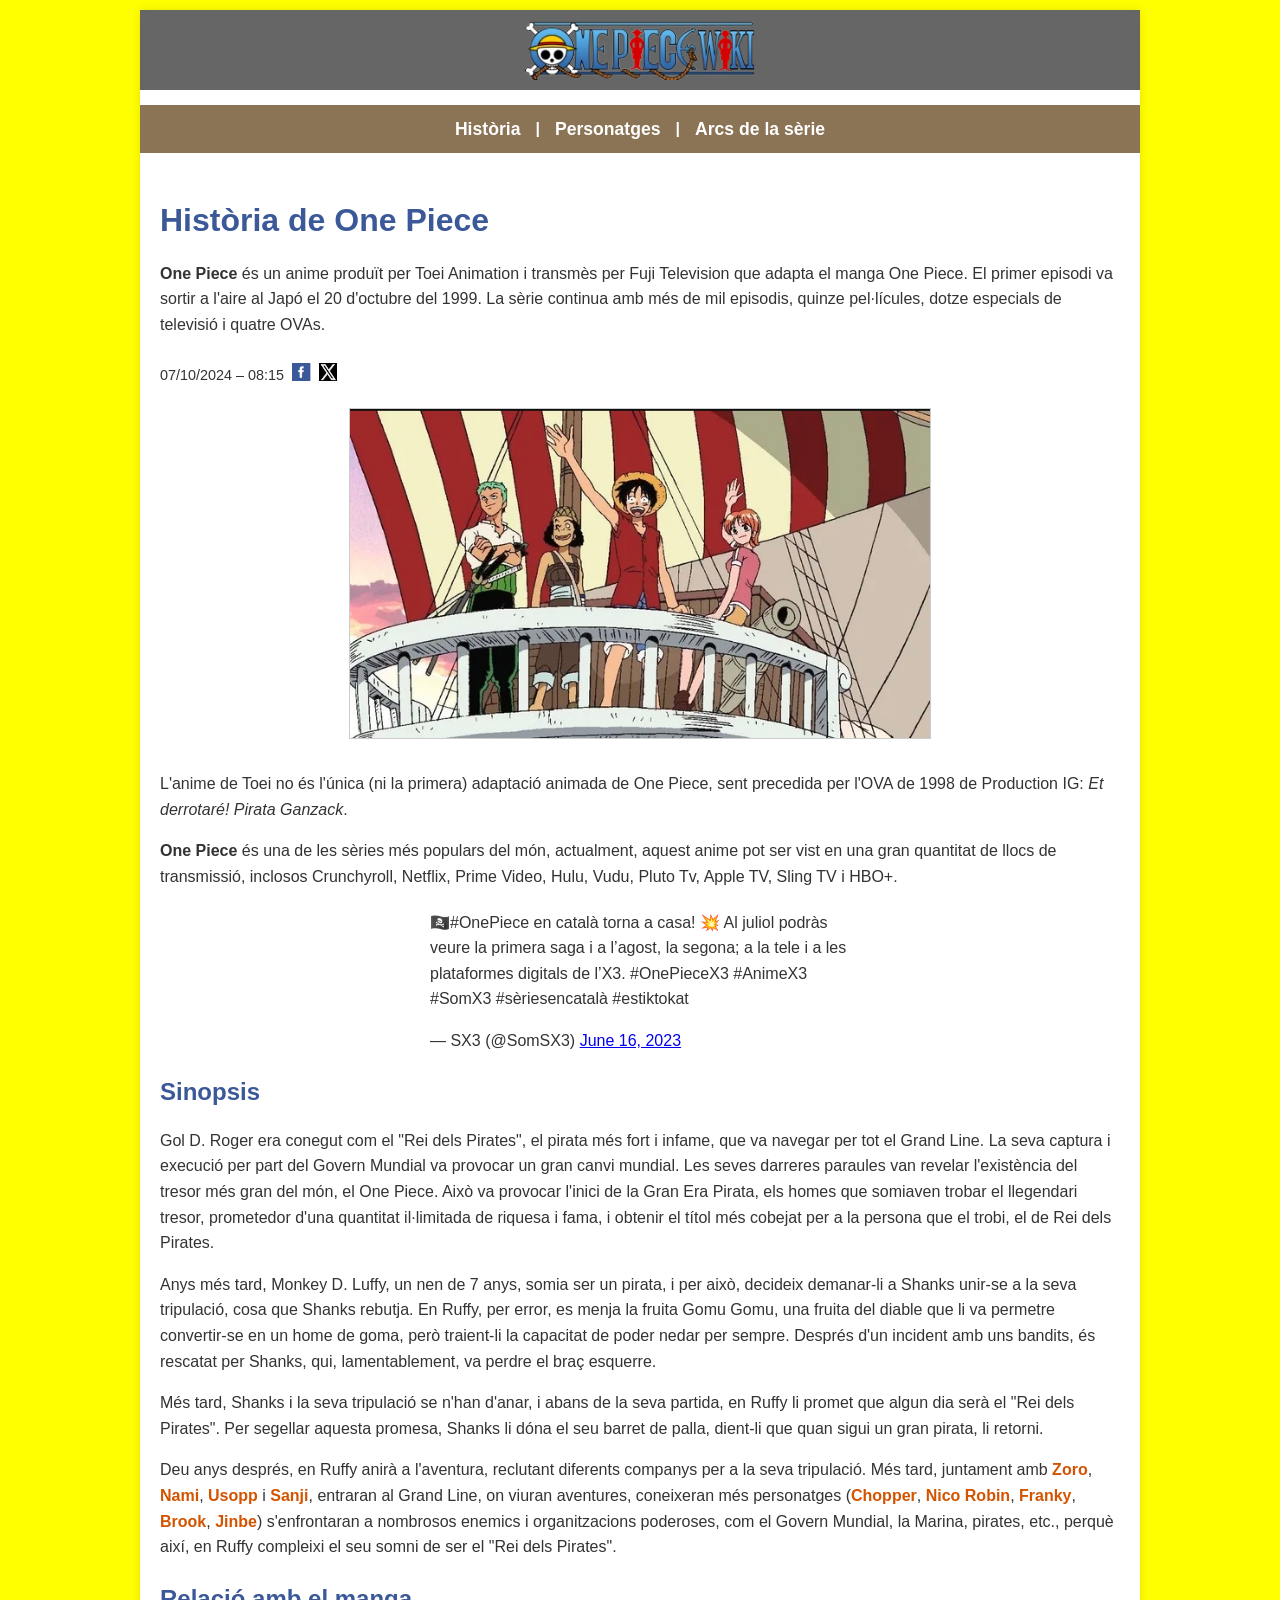
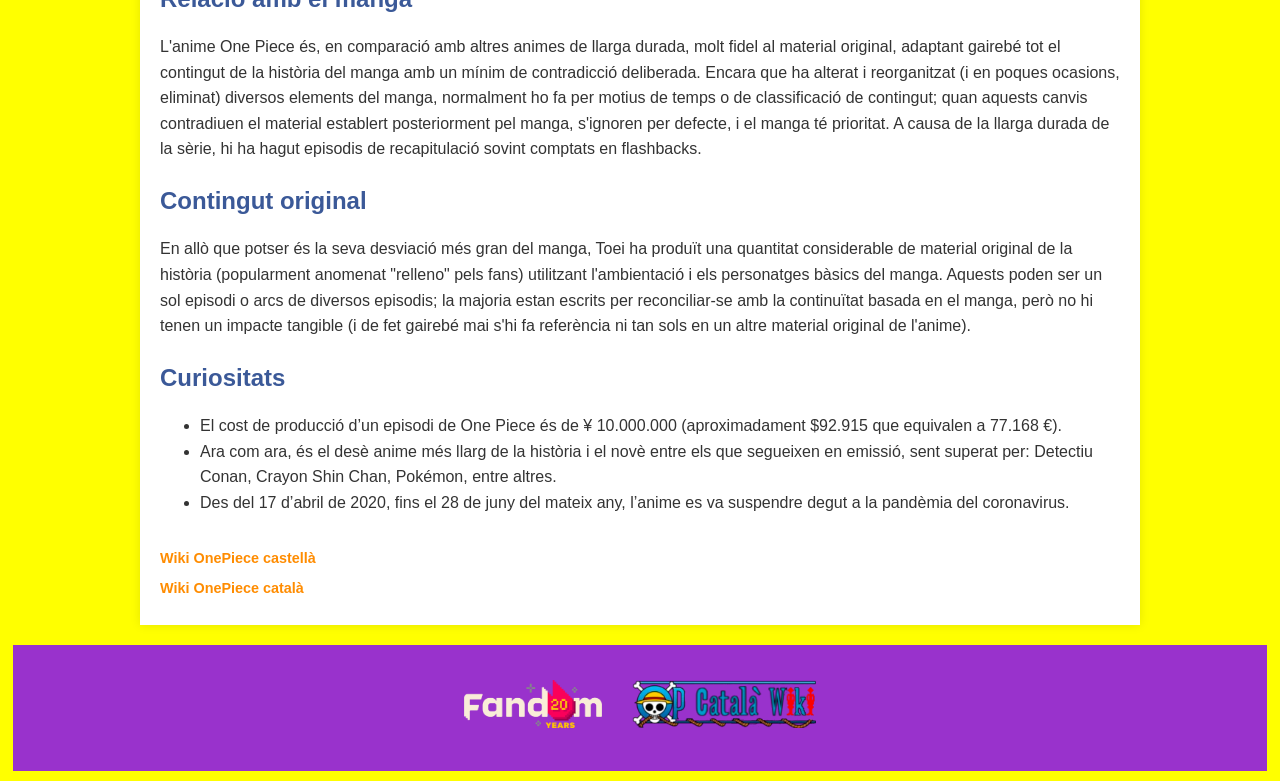
<file: index.html>
<!DOCTYPE html>
<html lang="ca">

<head>
    <meta charset="UTF-8">
    <meta name="viewport" content="width=device-width, initial-scale=1.0">
    <title>Història de One Piece</title>
    <link rel="stylesheet" href="css/estils.css">
</head>

<body>

    <div class="pagina">

        <!-- Capçalera amb el logo -->
        <header class="capcalera">
            <div class="logo">
                <img src="img/Site-OnePiece_logo.webp" alt="One Piece Logo">
            </div>
        </header>

        <!-- Menú de navegació actualitzat -->
        <nav class="menu">
            <ul>
                <li><a href="index.html">Història</a></li>
                <li class="separador"><span>|</span></li>
                <li><a href="serie-personatges.html">Personatges</a></li>
                <li class="separador"><span>|</span></li>
                <li><a href="serie-llistat-arcs.html">Arcs de la sèrie</a></li>
            </ul>
        </nav>

        <!-- Contingut de l'article -->
        <main class="article">

            <header class="article-header">
                <h1>Història de One Piece</h1>
            </header>

            <!-- Text d'introducció -->
            <div class="article-intro">
                <p>
                    <strong>One Piece</strong> és un anime produït per Toei Animation
                    i transmès per Fuji Television que adapta el manga One Piece.
                    El primer episodi va sortir a l'aire al Japó el 20 d'octubre
                    del 1999. La sèrie continua amb més de mil episodis, quinze
                    pel·lícules, dotze especials de televisió i quatre OVAs.
                </p>
            </div>

            <!-- Data i xarxes socials -->
            <div class="article-meta">
                <span>07/10/2024 – 08:15</span>

                <a href="#" aria-label="Facebook">
                    <img src="img/ico_facebook.png" alt="Facebook">
                </a>

                <a href="#" aria-label="X">
                    <img src="img/ico_x.png" alt="X">
                </a>
            </div>

            <!-- Imatge principal -->
            <div class="imatge-principal">
                <img src="img/one_piece.png" alt="Tripulació One Piece">
            </div>

            <p>
                L'anime de Toei no és l'única (ni la primera) adaptació animada
                de One Piece, sent precedida per l'OVA de 1998 de Production IG:
                <em>Et derrotaré! Pirata Ganzack</em>.
            </p>

            <p>
                <strong>One Piece</strong> és una de les sèries més populars del món,
                actualment, aquest anime pot ser vist en una gran quantitat de llocs
                de transmissió, inclosos Crunchyroll, Netflix, Prime Video, Hulu,
                Vudu, Pluto Tv, Apple TV, Sling TV i HBO+.
            </p>

            <!-- Quadre de Twitter -->
            <div class="tweet">
                <blockquote class="twitter-tweet">
                    <p lang="ca" dir="ltr">
                        🏴‍☠️#OnePiece en català torna a casa! 💥 Al juliol podràs
                        veure la primera saga i a l’agost, la segona; a la tele i
                        a les plataformes digitals de l’X3.
                        #OnePieceX3 #AnimeX3 #SomX3 #sèriesencatalà #estiktokat
                    </p>

                    &mdash; SX3 (@SomSX3)

                    <a href="https://x.com/SomSX3/status/1669702155274539009">
                        June 16, 2023
                    </a>
                </blockquote>
                <script async src="https://platform.x.com/widgets.js" charset="utf-8"></script>
            </div>

            <!-- Secció de la sinopsi -->
            <section>
                <h2>Sinopsis</h2>

                <p>
                    Gol D. Roger era conegut com el "Rei dels Pirates", el pirata
                    més fort i infame, que va navegar per tot el Grand Line.
                    La seva captura i execució per part del Govern Mundial va
                    provocar un gran canvi mundial. Les seves darreres paraules
                    van revelar l'existència del tresor més gran del món, el One
                    Piece. Això va provocar l'inici de la Gran Era Pirata, els homes
                    que somiaven trobar el llegendari tresor, prometedor d'una
                    quantitat il·limitada de riquesa i fama, i obtenir el títol
                    més cobejat per a la persona que el trobi, el de Rei dels Pirates.
                </p>

                <p>
                    Anys més tard, Monkey D. Luffy, un nen de 7 anys, somia ser
                    un pirata, i per això, decideix demanar-li a Shanks unir-se
                    a la seva tripulació, cosa que Shanks rebutja. En Ruffy,
                    per error, es menja la fruita Gomu Gomu, una fruita del diable
                    que li va permetre convertir-se en un home de goma, però
                    traient-li la capacitat de poder nedar per sempre. Després
                    d'un incident amb uns bandits, és rescatat per Shanks, qui,
                    lamentablement, va perdre el braç esquerre.
                </p>

                <p>
                    Més tard, Shanks i la seva tripulació se n'han d'anar, i abans
                    de la seva partida, en Ruffy li promet que algun dia serà el
                    "Rei dels Pirates". Per segellar aquesta promesa, Shanks li
                    dóna el seu barret de palla, dient-li que quan sigui un gran
                    pirata, li retorni.
                </p>

                <p>
                    Deu anys després, en Ruffy anirà a l'aventura, reclutant
                    diferents companys per a la seva tripulació. Més tard,
                    juntament amb <a href="serie-personatges.html#zoro">Zoro</a>, 
                    <a href="serie-personatges.html#nami">Nami</a>, 
                    <a href="serie-personatges.html#usopp">Usopp</a> i 
                    <a href="serie-personatges.html#sanji">Sanji</a>, entraran al Grand
                    Line, on viuran aventures, coneixeran més personatges 
                    (<a href="serie-personatges.html#chopper">Chopper</a>, 
                    <a href="serie-personatges.html#robin">Nico Robin</a>, 
                    <a href="serie-personatges.html#franky">Franky</a>, 
                    <a href="serie-personatges.html#brook">Brook</a>, 
                    <a href="serie-personatges.html#jinbe">Jinbe</a>)
                    s'enfrontaran a nombrosos enemics i organitzacions
                    poderoses, com el Govern Mundial, la Marina, pirates, etc.,
                    perquè així, en Ruffy compleixi el seu somni de ser el
                    "Rei dels Pirates".
                </p>
            </section>

            <!-- Secció sobre el manga -->
            <section>
                <h2>Relació amb el manga</h2>

                <p>
                    L'anime One Piece és, en comparació amb altres animes de
                    llarga durada, molt fidel al material original, adaptant
                    gairebé tot el contingut de la història del manga amb un
                    mínim de contradicció deliberada. Encara que ha alterat i
                    reorganitzat (i en poques ocasions, eliminat) diversos
                    elements del manga, normalment ho fa per motius de temps
                    o de classificació de contingut; quan aquests canvis
                    contradiuen el material establert posteriorment pel manga,
                    s'ignoren per defecte, i el manga té prioritat. A causa de
                    la llarga durada de la sèrie, hi ha hagut episodis de
                    recapitulació sovint comptats en flashbacks.
                </p>
            </section>

            <!-- Secció de contingut original -->
            <section>
                <h2>Contingut original</h2>

                <p>
                    En allò que potser és la seva desviació més gran del manga,
                    Toei ha produït una quantitat considerable de material
                    original de la història (popularment anomenat "relleno"
                    pels fans) utilitzant l'ambientació i els personatges bàsics
                    del manga. Aquests poden ser un sol episodi o arcs de diversos
                    episodis; la majoria estan escrits per reconciliar-se amb la
                    continuïtat basada en el manga, però no hi tenen un impacte
                    tangible (i de fet gairebé mai s'hi fa referència ni tan sols
                    en un altre material original de l'anime).
                </p>
            </section>

            <!-- Llista de curiositats -->
            <section>
                <h2>Curiositats</h2>

                <ul>
                    <li>
                        El cost de producció d’un episodi de One Piece és de
                        ¥ 10.000.000 (aproximadament $92.915 que equivalen
                        a 77.168 €).
                    </li>

                    <li>
                        Ara com ara, és el desè anime més llarg de la història
                        i el novè entre els que segueixen en emissió, sent
                        superat per: Detectiu Conan, Crayon Shin Chan,
                        Pokémon, entre altres.
                    </li>

                    <li>
                        Des del 17 d’abril de 2020, fins el 28 de juny del
                        mateix any, l’anime es va suspendre degut a la
                        pandèmia del coronavirus.
                    </li>
                </ul>
            </section>

            <!-- Enllaços a les wikis -->
            <footer class="article-footer">
                <a href="https://onepiece.fandom.com/es/wiki/Portada" target="_blank" rel="noopener noreferrer">Wiki OnePiece castellà</a>
                <br>
                <a href="https://onepiece.fandom.com/ca/wiki/Portada" target="_blank" rel="noopener noreferrer">Wiki OnePiece català</a>
            </footer>

        </main>

    </div>

    <!-- Peu de pàgina lila fora del contenidor -->
    <footer class="peu">
        <a href="https://www.fandom.com" target="_blank" rel="noopener noreferrer">
            <img src="img/fandom20-footer-logo.webp" alt="Fandom Logo">
        </a>

        <a href="https://www.ccma.cat/sx3/" target="_blank" rel="noopener noreferrer">
            <img src="img/Site-logo_catala.webp" alt="SX3 Logo">
        </a>
    </footer>

</body>
</html>
</file>
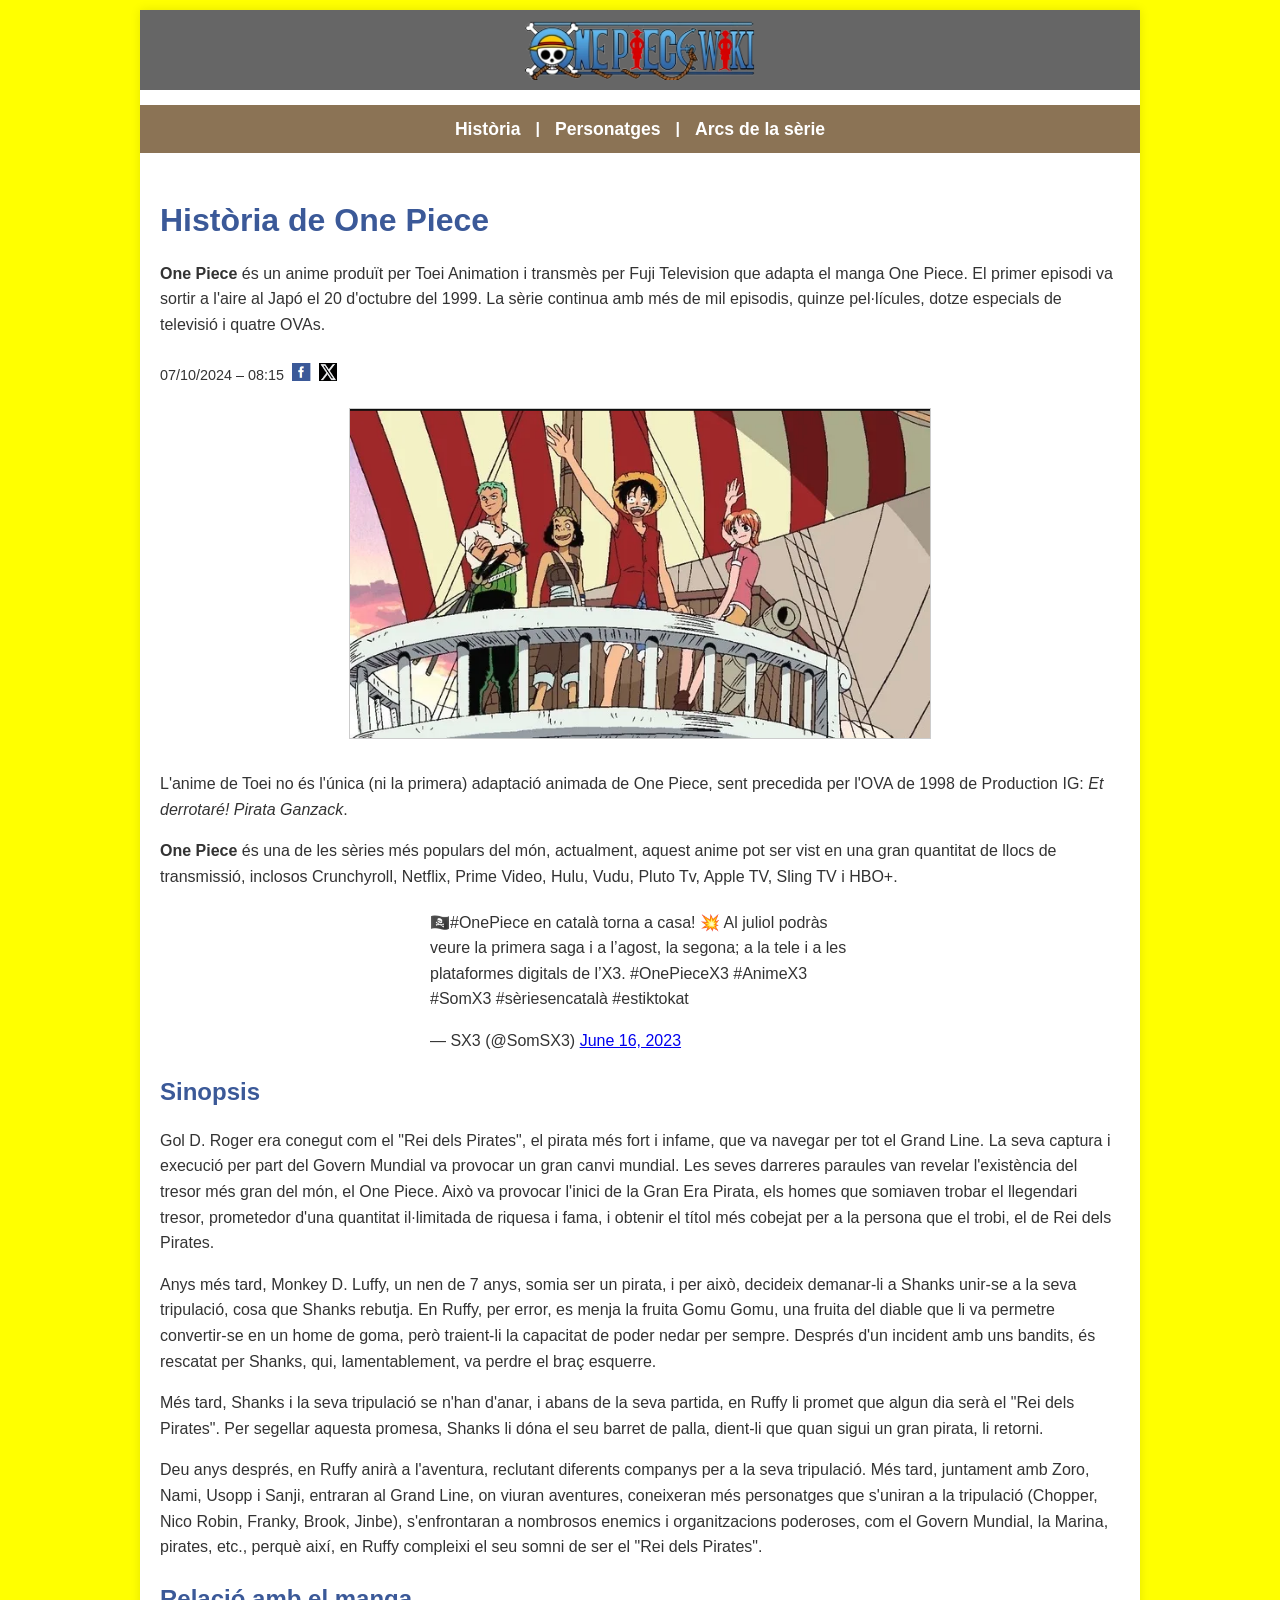
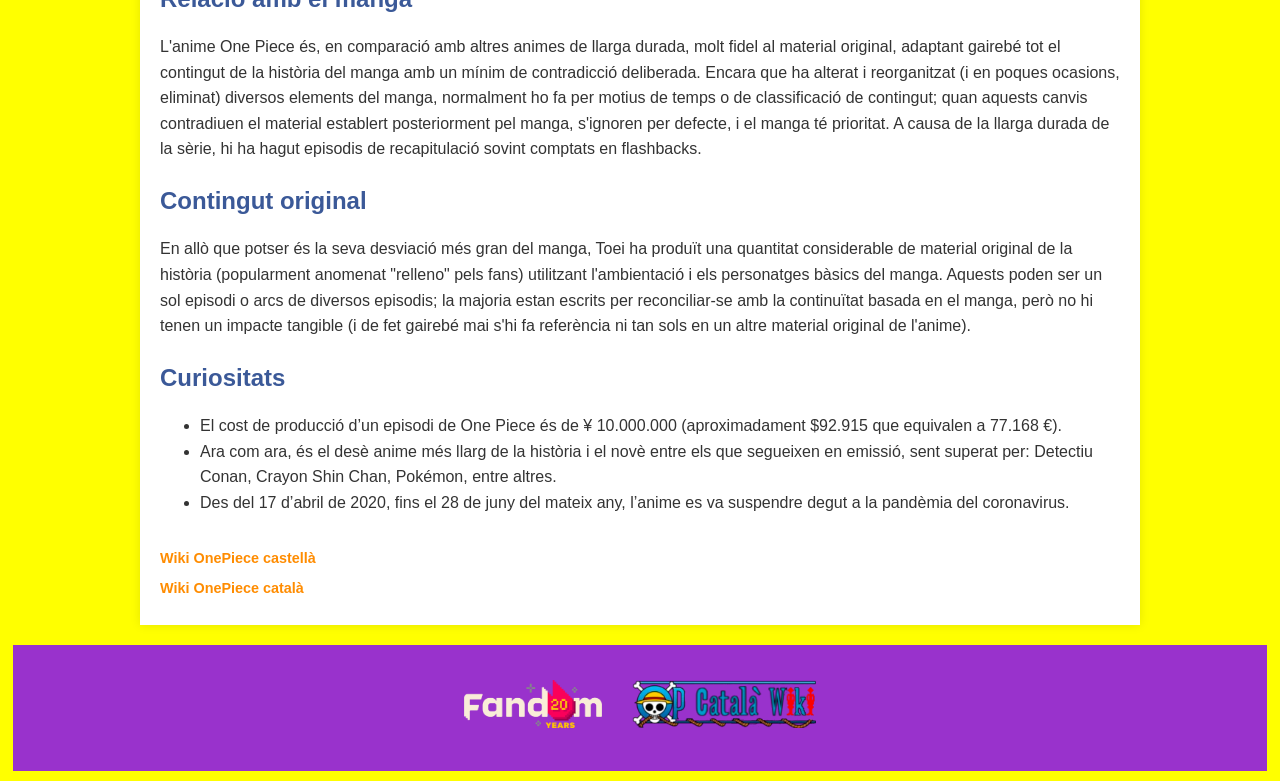
<file: serie-historia.html>
<!DOCTYPE html>
<html lang="ca">

<head>
    <!-- Idioma i enllaç al CSS -->
    <meta charset="UTF-8">
    <meta name="viewport" content="width=device-width, initial-scale=1.0">
    <title>Història de One Piece</title>
    <link rel="stylesheet" href="css/estils.css">
</head>

<body>

    <!-- Contenidor principal -->
    <div class="pagina">

        <!-- Capçalera amb el logo -->
        <header class="capcalera">
            <div class="logo">
                <img src="img/Site-OnePiece_logo.webp" alt="One Piece Logo">
            </div>
        </header>

        <!-- Menú de navegació -->
        <nav class="menu">
            <ul>
                <li><a href="serie-historia.html">Història</a></li>
                <li class="separador"><span>|</span></li>
                <li><a href="personatges.html">Personatges</a></li>
                <li class="separador"><span>|</span></li>
                <li><a href="arcs.html">Arcs de la sèrie</a></li>
            </ul>
        </nav>

        <!-- Contingut de l'article -->
        <main class="article">

            <!-- Títol principal -->
            <header class="article-header">
                <h1>Història de One Piece</h1>
            </header>

            <!-- Text d'introducció -->
            <div class="article-intro">
                <p>
                    <strong>One Piece</strong> és un anime produït per Toei Animation
                    i transmès per Fuji Television que adapta el manga One Piece.
                    El primer episodi va sortir a l'aire al Japó el 20 d'octubre
                    del 1999. La sèrie continua amb més de mil episodis, quinze
                    pel·lícules, dotze especials de televisió i quatre OVAs.
                </p>
            </div>

            <!-- Data i xarxes socials -->
            <div class="article-meta">
                <span>07/10/2024 – 08:15</span>

                <a href="#" aria-label="Facebook">
                    <img src="img/ico_facebook.png" alt="Facebook">
                </a>

                <a href="#" aria-label="X">
                    <img src="img/ico_x.png" alt="X">
                </a>
            </div>

            <!-- Imatge principal -->
            <div class="imatge-principal">
                <img src="img/one_piece.png" alt="Tripulació One Piece">
            </div>

            <p>
                L'anime de Toei no és l'única (ni la primera) adaptació animada
                de One Piece, sent precedida per l'OVA de 1998 de Production IG:
                <em>Et derrotaré! Pirata Ganzack</em>.
            </p>

            <p>
                <strong>One Piece</strong> és una de les sèries més populars del món,
                actualment, aquest anime pot ser vist en una gran quantitat de llocs
                de transmissió, inclosos Crunchyroll, Netflix, Prime Video, Hulu,
                Vudu, Pluto Tv, Apple TV, Sling TV i HBO+.
            </p>

            <!-- Quadre de Twitter -->
            <div class="tweet">
                <blockquote class="twitter-tweet">
                    <p lang="ca" dir="ltr">
                        🏴‍☠️#OnePiece en català torna a casa! 💥 Al juliol podràs
                        veure la primera saga i a l’agost, la segona; a la tele i
                        a les plataformes digitals de l’X3.
                        #OnePieceX3 #AnimeX3 #SomX3 #sèriesencatalà #estiktokat
                    </p>

                    &mdash; SX3 (@SomSX3)

                    <a href="https://x.com/SomSX3/status/1669702155274539009">
                        June 16, 2023
                    </a>
                </blockquote>

                <script async src="https://platform.x.com/widgets.js" charset="utf-8"></script>
            </div>

            <!-- Secció de la sinopsi -->
            <section>
                <h2>Sinopsis</h2>

                <p>
                    Gol D. Roger era conegut com el "Rei dels Pirates", el pirata
                    més fort i infame, que va navegar per tot el Grand Line.
                    La seva captura i execució per part del Govern Mundial va
                    provocar un gran canvi mundial. Les seves darreres paraules
                    van revelar l'existència del tresor més gran del món, el One
                    Piece. Això va provocar l'inici de la Gran Era Pirata, els homes
                    que somiaven trobar el llegendari tresor, prometedor d'una
                    quantitat il·limitada de riquesa i fama, i obtenir el títol
                    més cobejat per a la persona que el trobi, el de Rei dels Pirates.
                </p>

                <p>
                    Anys més tard, Monkey D. Luffy, un nen de 7 anys, somia ser
                    un pirata, i per això, decideix demanar-li a Shanks unir-se
                    a la seva tripulació, cosa que Shanks rebutja. En Ruffy,
                    per error, es menja la fruita Gomu Gomu, una fruita del diable
                    que li va permetre convertir-se en un home de goma, però
                    traient-li la capacitat de poder nedar per sempre. Després
                    d'un incident amb uns bandits, és rescatat per Shanks, qui,
                    lamentablement, va perdre el braç esquerre.
                </p>

                <p>
                    Més tard, Shanks i la seva tripulació se n'han d'anar, i abans
                    de la seva partida, en Ruffy li promet que algun dia serà el
                    "Rei dels Pirates". Per segellar aquesta promesa, Shanks li
                    dóna el seu barret de palla, dient-li que quan sigui un gran
                    pirata, li retorni.
                </p>

                <p>
                    Deu anys després, en Ruffy anirà a l'aventura, reclutant
                    diferents companys per a la seva tripulació. Més tard,
                    juntament amb Zoro, Nami, Usopp i Sanji, entraran al Grand
                    Line, on viuran aventures, coneixeran més personatges que
                    s'uniran a la tripulació (Chopper, Nico Robin, Franky, Brook,
                    Jinbe), s'enfrontaran a nombrosos enemics i organitzacions
                    poderoses, com el Govern Mundial, la Marina, pirates, etc.,
                    perquè així, en Ruffy compleixi el seu somni de ser el
                    "Rei dels Pirates".
                </p>
            </section>

            <!-- Secció sobre el manga -->
            <section>
                <h2>Relació amb el manga</h2>

                <p>
                    L'anime One Piece és, en comparació amb altres animes de
                    llarga durada, molt fidel al material original, adaptant
                    gairebé tot el contingut de la història del manga amb un
                    mínim de contradicció deliberada. Encara que ha alterat i
                    reorganitzat (i en poques ocasions, eliminat) diversos
                    elements del manga, normalment ho fa per motius de temps
                    o de classificació de contingut; quan aquests canvis
                    contradiuen el material establert posteriorment pel manga,
                    s'ignoren per defecte, i el manga té prioritat. A causa de
                    la llarga durada de la sèrie, hi ha hagut episodis de
                    recapitulació sovint comptats en flashbacks.
                </p>
            </section>

            <!-- Secció de contingut original -->
            <section>
                <h2>Contingut original</h2>

                <p>
                    En allò que potser és la seva desviació més gran del manga,
                    Toei ha produït una quantitat considerable de material
                    original de la història (popularment anomenat "relleno"
                    pels fans) utilitzant l'ambientació i els personatges bàsics
                    del manga. Aquests poden ser un sol episodi o arcs de diversos
                    episodis; la majoria estan escrits per reconciliar-se amb la
                    continuïtat basada en el manga, però no hi tenen un impacte
                    tangible (i de fet gairebé mai s'hi fa referència ni tan sols
                    en un altre material original de l'anime).
                </p>
            </section>

            <!-- Llista de curiositats -->
            <section>
                <h2>Curiositats</h2>

                <ul>
                    <li>
                        El cost de producció d’un episodi de One Piece és de
                        ¥ 10.000.000 (aproximadament $92.915 que equivalen
                        a 77.168 €).
                    </li>

                    <li>
                        Ara com ara, és el desè anime més llarg de la història
                        i el novè entre els que segueixen en emissió, sent
                        superat per: Detectiu Conan, Crayon Shin Chan,
                        Pokémon, entre altres.
                    </li>

                    <li>
                        Des del 17 d’abril de 2020, fins el 28 de juny del
                        mateix any, l’anime es va suspendre degut a la
                        pandèmia del coronavirus.
                    </li>
                </ul>
            </section>

            <!-- Enllaços a les wikis -->
            <footer class="article-footer">
                <a href="https://onepiece.fandom.com/es/wiki/Portada" target="_blank" rel="noopener noreferrer">Wiki OnePiece castellà</a>
                <br>
                <a href="https://onepiece.fandom.com/ca/wiki/Portada" target="_blank" rel="noopener noreferrer">Wiki OnePiece català</a>
            </footer>

        </main>

    </div>

    <!-- Peu de pàgina lila fora del contenidor -->
    <footer class="peu">
        <a href="https://www.fandom.com" target="_blank" rel="noopener noreferrer">
            <img src="img/fandom20-footer-logo.webp" alt="Fandom Logo">
        </a>

        <a href="https://www.ccma.cat/sx3/" target="_blank" rel="noopener noreferrer">
            <img src="img/Site-logo_catala.webp" alt="SX3 Logo">
        </a>
    </footer>

</body>
</html>
</file>
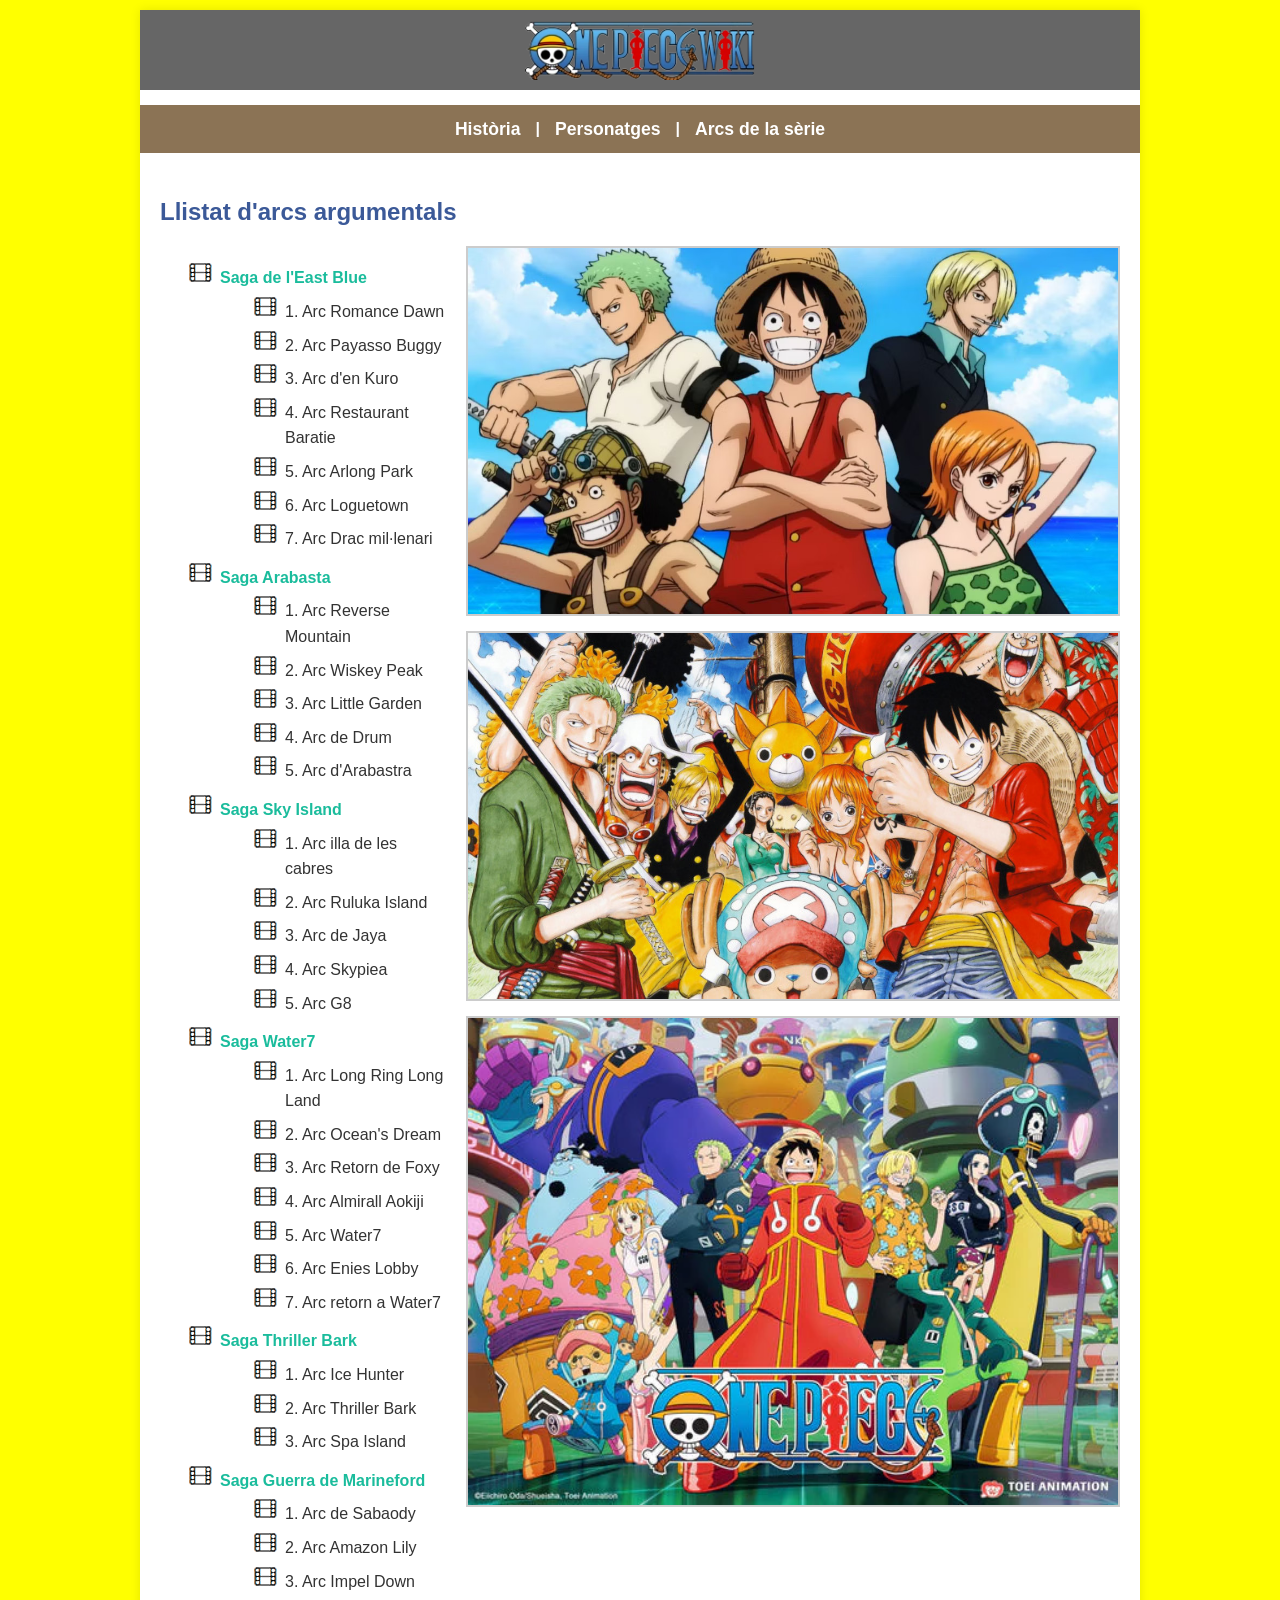
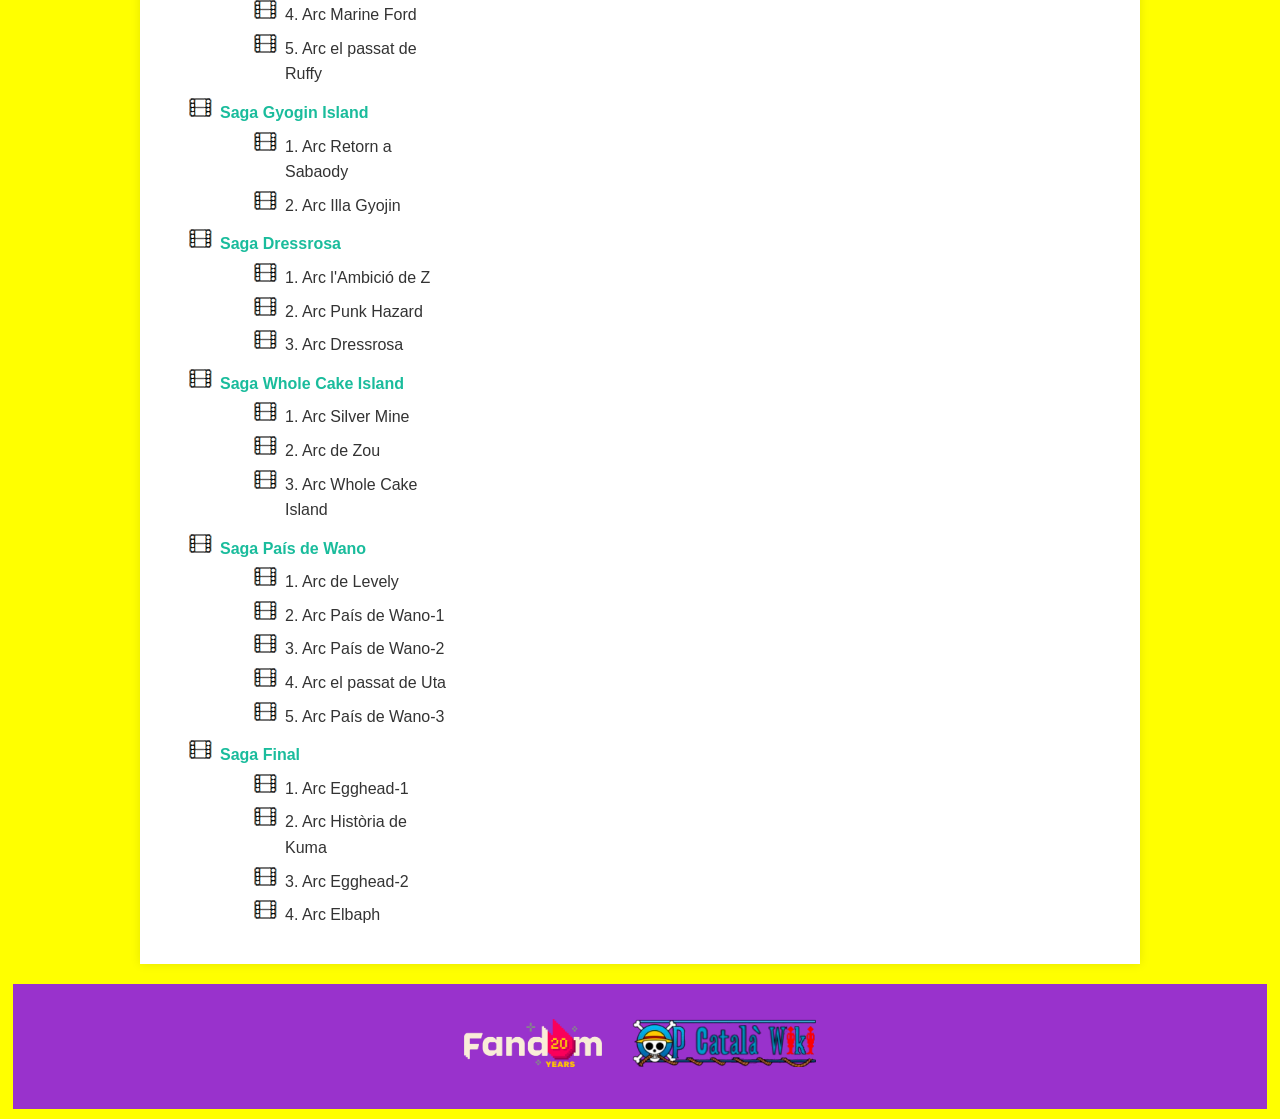
<file: serie-llistat-arcs.html>
<!DOCTYPE html>
<html lang="ca">
<head>
    <meta charset="UTF-8">
    <meta name="viewport" content="width=device-width, initial-scale=1.0">
    <title>Llistat d'arcs argumentals de One Piece</title>
    <link rel="stylesheet" href="css/estils.css">
</head>
<body>

    <div class="pagina">

        <!-- Capçalera amb el logo -->
        <header class="capcalera">
            <div class="logo">
                <img src="img/Site-OnePiece_logo.webp" alt="One Piece Logo">
            </div>
        </header>

        <!-- Menú de navegació -->
        <nav class="menu">
            <ul>
                <li><a href="serie-historia.html">Història</a></li>
                <li class="separador"><span>|</span></li>
                <li><a href="serie-personatges.html">Personatges</a></li>
                <li class="separador"><span>|</span></li>
                <li><a href="serie-llistat-arcs.html">Arcs de la sèrie</a></li>
            </ul>
        </nav>

        <main>
            <h2>Llistat d'arcs argumentals</h2>

            <!-- Estructura de 2 columnes amb Flexbox -->
            <div class="flex-arcs">
                <div class="columna-arcs">
                    <ul class="llistat-arcs">
                        <li class="personalitzada">Saga de l'East Blue
                            <ul>
                                <li>1. Arc Romance Dawn</li>
                                <li>2. Arc Payasso Buggy</li>
                                <li>3. Arc d'en Kuro</li>
                                <li>4. Arc Restaurant Baratie</li>
                                <li>5. Arc Arlong Park</li>
                                <li>6. Arc Loguetown</li>
                                <li>7. Arc Drac mil·lenari</li>
                            </ul>
                        </li>
                        <li class="personalitzada">Saga Arabasta
                            <ul>
                                <li>1. Arc Reverse Mountain</li>
                                <li>2. Arc Wiskey Peak</li>
                                <li>3. Arc Little Garden</li>
                                <li><a href="https://onepiece.fandom.com/es/wiki/Arco_de_la_isla_de_Drum" target="_blank" rel="noopener noreferrer">4. Arc de Drum</a></li>
                                <li><a href="https://onepiece.fandom.com/es/wiki/Arco_de_Arabasta" target="_blank" rel="noopener noreferrer">5. Arc d'Arabastra</a></li>
                            </ul>
                        </li>
                        <li class="personalitzada">Saga Sky Island
                            <ul>
                                <li>1. Arc illa de les cabres</li>
                                <li>2. Arc Ruluka Island</li>
                                <li>3. Arc de Jaya</li>
                                <li>4. Arc Skypiea</li>
                                <li>5. Arc G8</li>
                            </ul>
                        </li>
                        <li class="personalitzada">Saga Water7
                            <ul>
                                <li>1. Arc Long Ring Long Land</li>
                                <li>2. Arc Ocean's Dream</li>
                                <li>3. Arc Retorn de Foxy</li>
                                <li>4. Arc Almirall Aokiji</li>
                                <li><a href="https://onepiece.fandom.com/es/wiki/Arco_de_Water_7" target="_blank" rel="noopener noreferrer">5. Arc Water7</a></li>
                                <li><a href="https://onepiece.fandom.com/es/wiki/Arco_de_Enies_Lobby" target="_blank" rel="noopener noreferrer">6. Arc Enies Lobby</a></li>
                                <li><a href="https://onepiece.fandom.com/es/wiki/Arco_del_regreso_a_Water_7" target="_blank" rel="noopener noreferrer">7. Arc retorn a Water7</a></li>
                            </ul>
                        </li>
                        <li class="personalitzada">Saga Thriller Bark
                            <ul>
                                <li>1. Arc Ice Hunter</li>
                                <li><a href="https://onepiece.fandom.com/es/wiki/Arco_de_Thriller_Bark" target="_blank" rel="noopener noreferrer">2. Arc Thriller Bark</a></li>
                                <li>3. Arc Spa Island</li>
                            </ul>
                        </li>
                        <li class="personalitzada">Saga Guerra de Marineford
                            <ul>
                                <li>1. Arc de Sabaody</li>
                                <li>2. Arc Amazon Lily</li>
                                <li>3. Arc Impel Down</li>
                                <li>4. Arc Marine Ford</li>
                                <li>5. Arc el passat de Ruffy</li>
                            </ul>
                        </li>
                        <li class="personalitzada">Saga Gyogin Island
                            <ul>
                                <li>1. Arc Retorn a Sabaody</li>
                                <li>2. Arc Illa Gyojin</li>
                            </ul>
                        </li>
                        <li class="personalitzada">Saga Dressrosa
                            <ul>
                                <li>1. Arc l'Ambició de Z</li>
                                <li>2. Arc Punk Hazard</li>
                                <li>3. Arc Dressrosa</li>
                            </ul>
                        </li>
                        <li class="personalitzada">Saga Whole Cake Island
                            <ul>
                                <li>1. Arc Silver Mine</li>
                                <li>2. Arc de Zou</li>
                                <li><a href="https://onepiece.fandom.com/es/wiki/Whole_Cake_Island" target="_blank" rel="noopener noreferrer">3. Arc Whole Cake Island</a></li>
                            </ul>
                        </li>
                        <li class="personalitzada">Saga País de Wano
                            <ul>
                                <li>1. Arc de Levely</li>
                                <li>2. Arc País de Wano-1</li>
                                <li>3. Arc País de Wano-2</li>
                                <li>4. Arc el passat de Uta</li>
                                <li>5. Arc País de Wano-3</li>
                            </ul>
                        </li>
                        <li class="personalitzada">Saga Final
                            <ul>
                                <li>1. Arc Egghead-1</li>
                                <li>2. Arc Història de Kuma</li>
                                <li>3. Arc Egghead-2</li>
                                <li>4. Arc Elbaph</li>
                            </ul>
                        </li>
                    </ul>
                </div>

                <!-- Columna amb les 3 imatges -->
                <div class="columna-imatges">
                    <img src="img/onepieceanime1.jpg" alt="Arcs One Piece 1">
                    <img src="img/onepieceanime2.jpg" alt="Arcs One Piece 2">
                    <img src="img/onepieceanime3.webp" alt="Arcs One Piece 3">
                </div>
            </div>
        </main>

    </div>

    <!-- Peu de pàgina lila -->
    <footer class="peu">
        <a href="https://www.fandom.com" target="_blank" rel="noopener noreferrer">
            <img src="img/fandom20-footer-logo.webp" alt="Fandom Logo">
        </a>
        <a href="https://www.ccma.cat/sx3/" target="_blank" rel="noopener noreferrer">
            <img src="img/Site-logo_catala.webp" alt="SX3 Logo">
        </a>
    </footer>

</body>
</html>
</file>
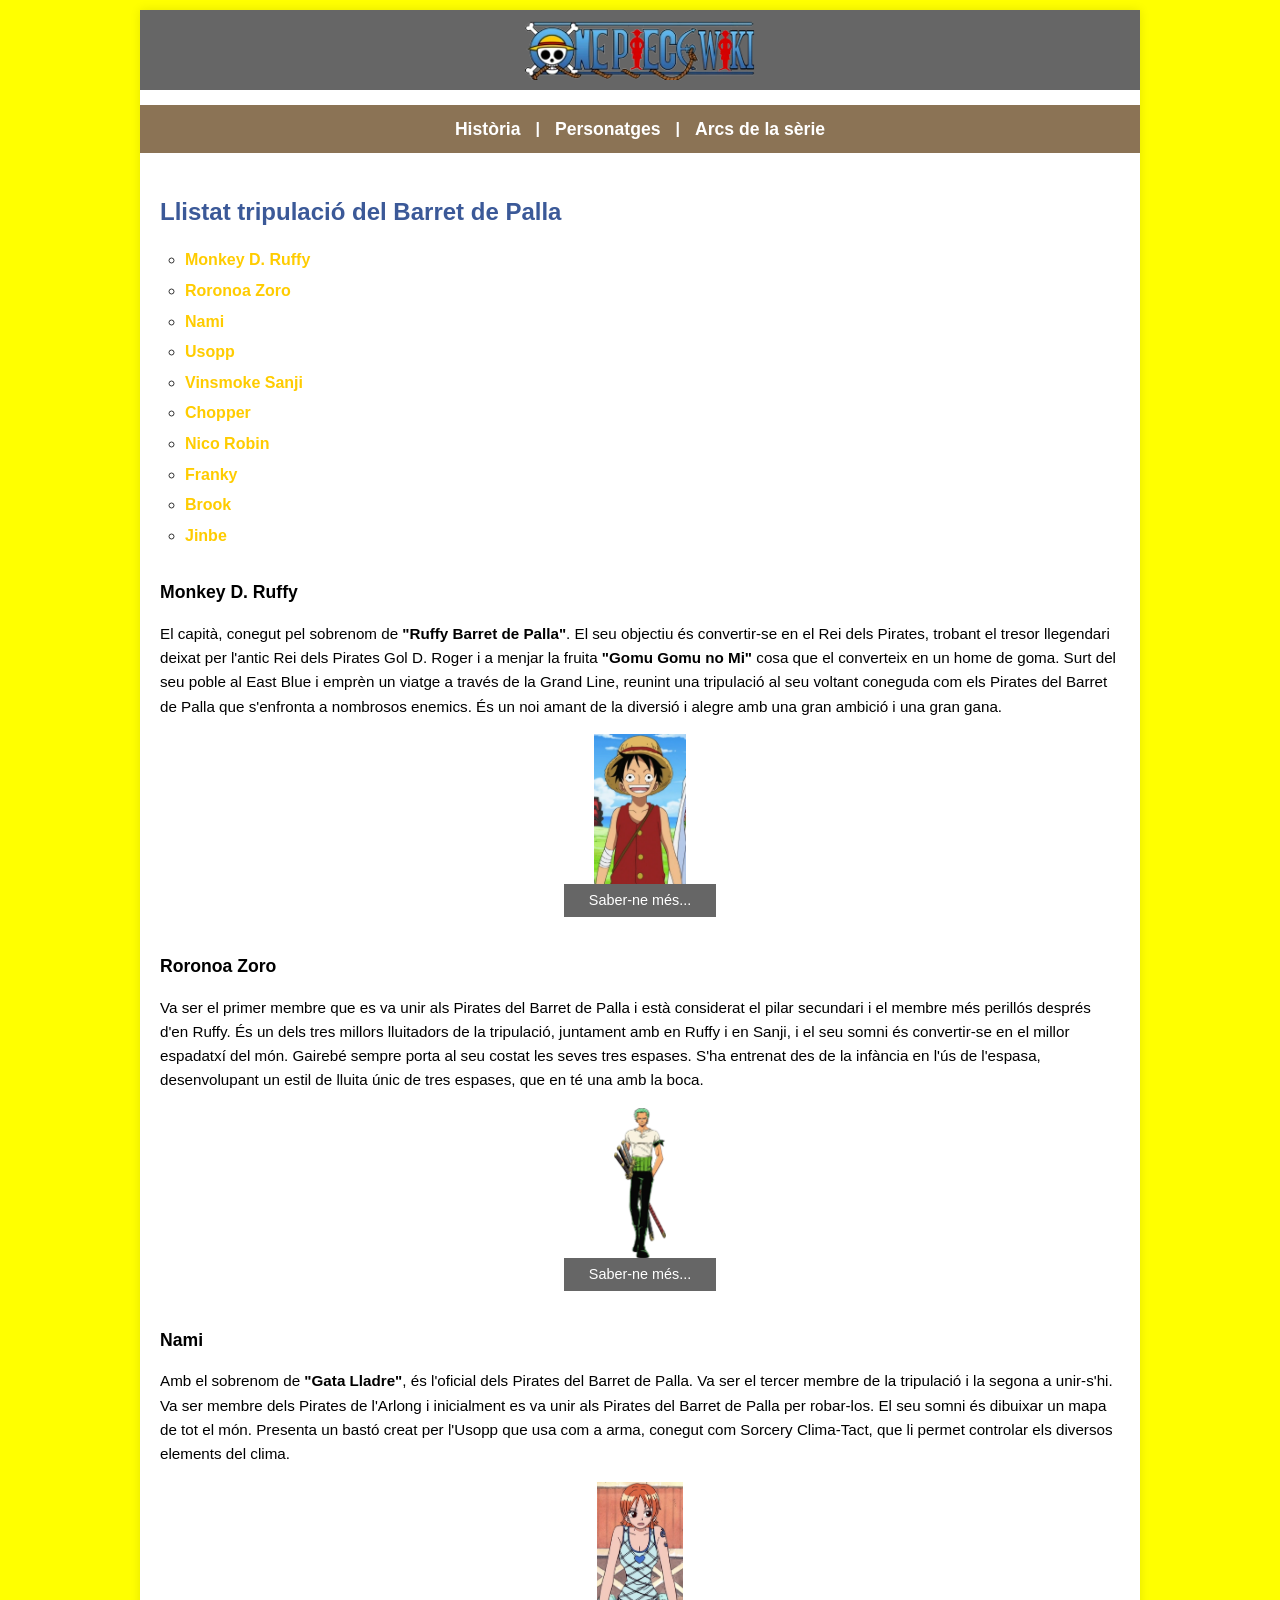
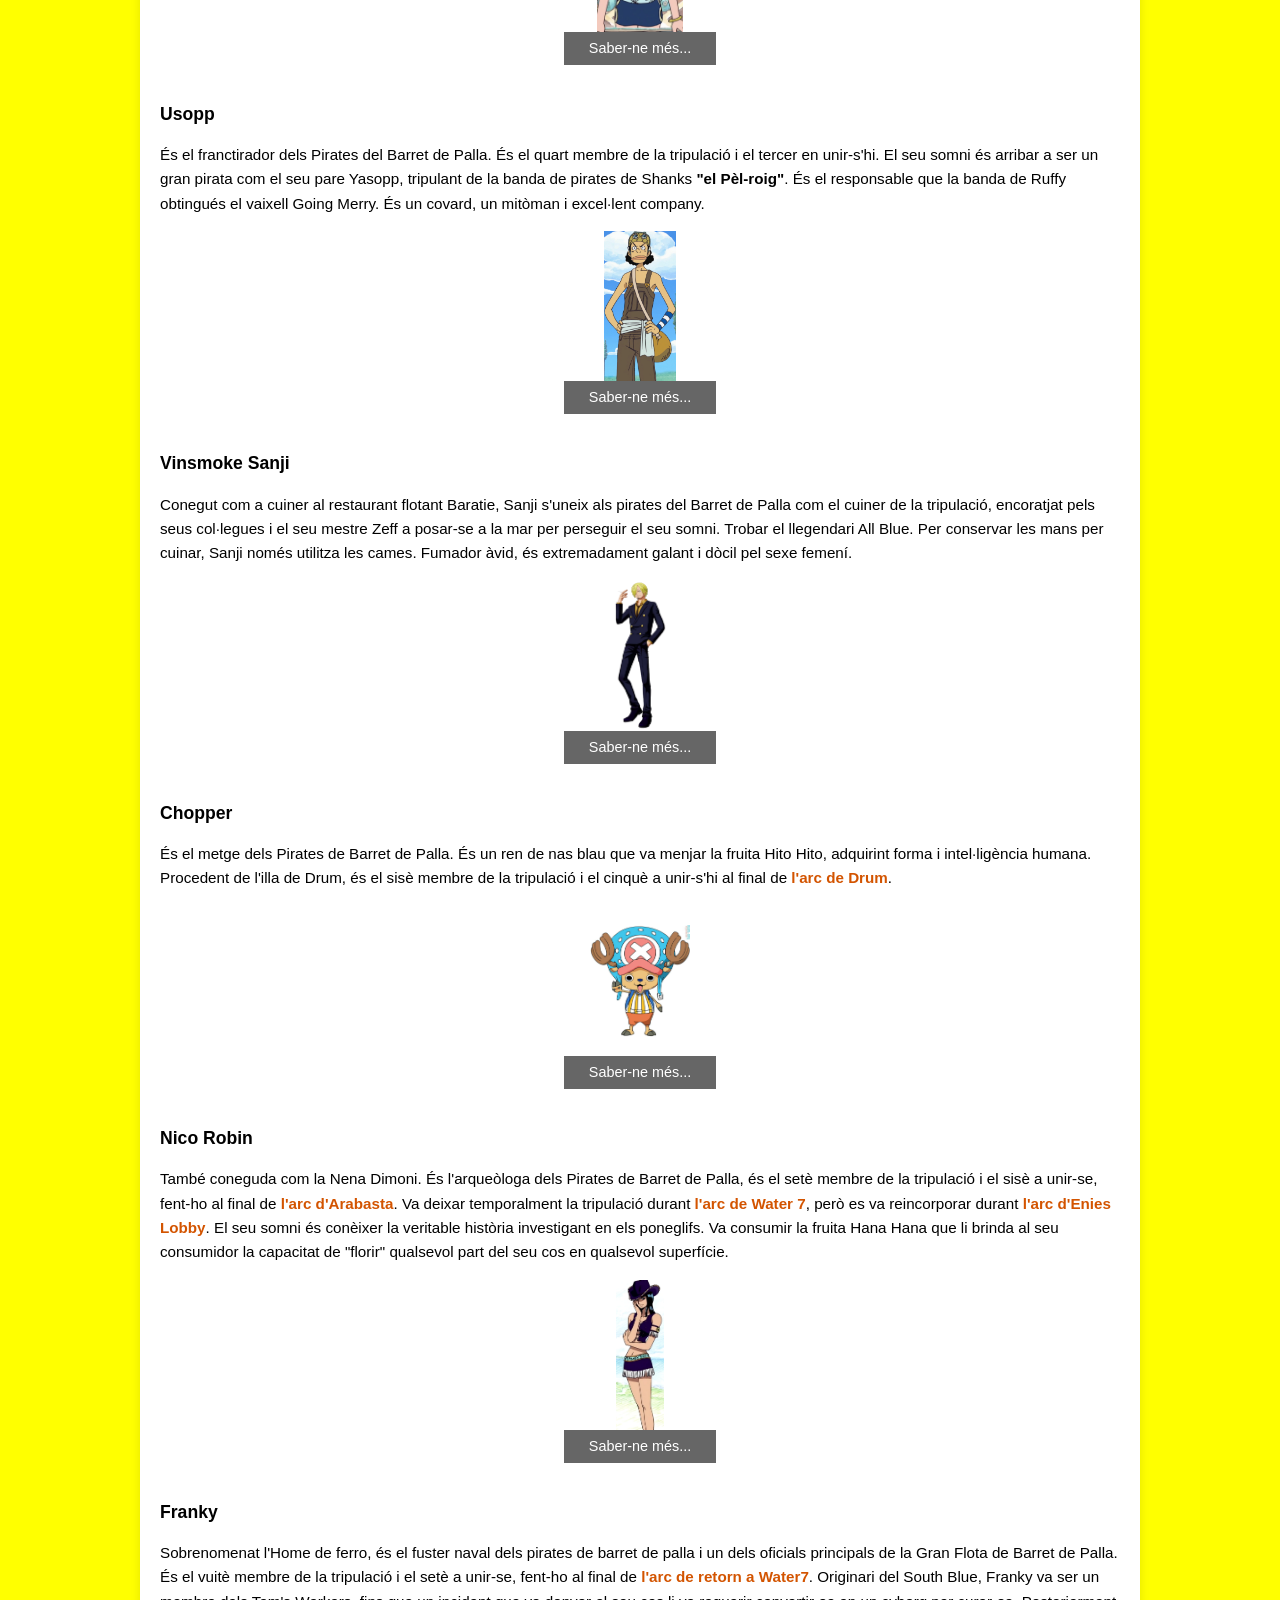
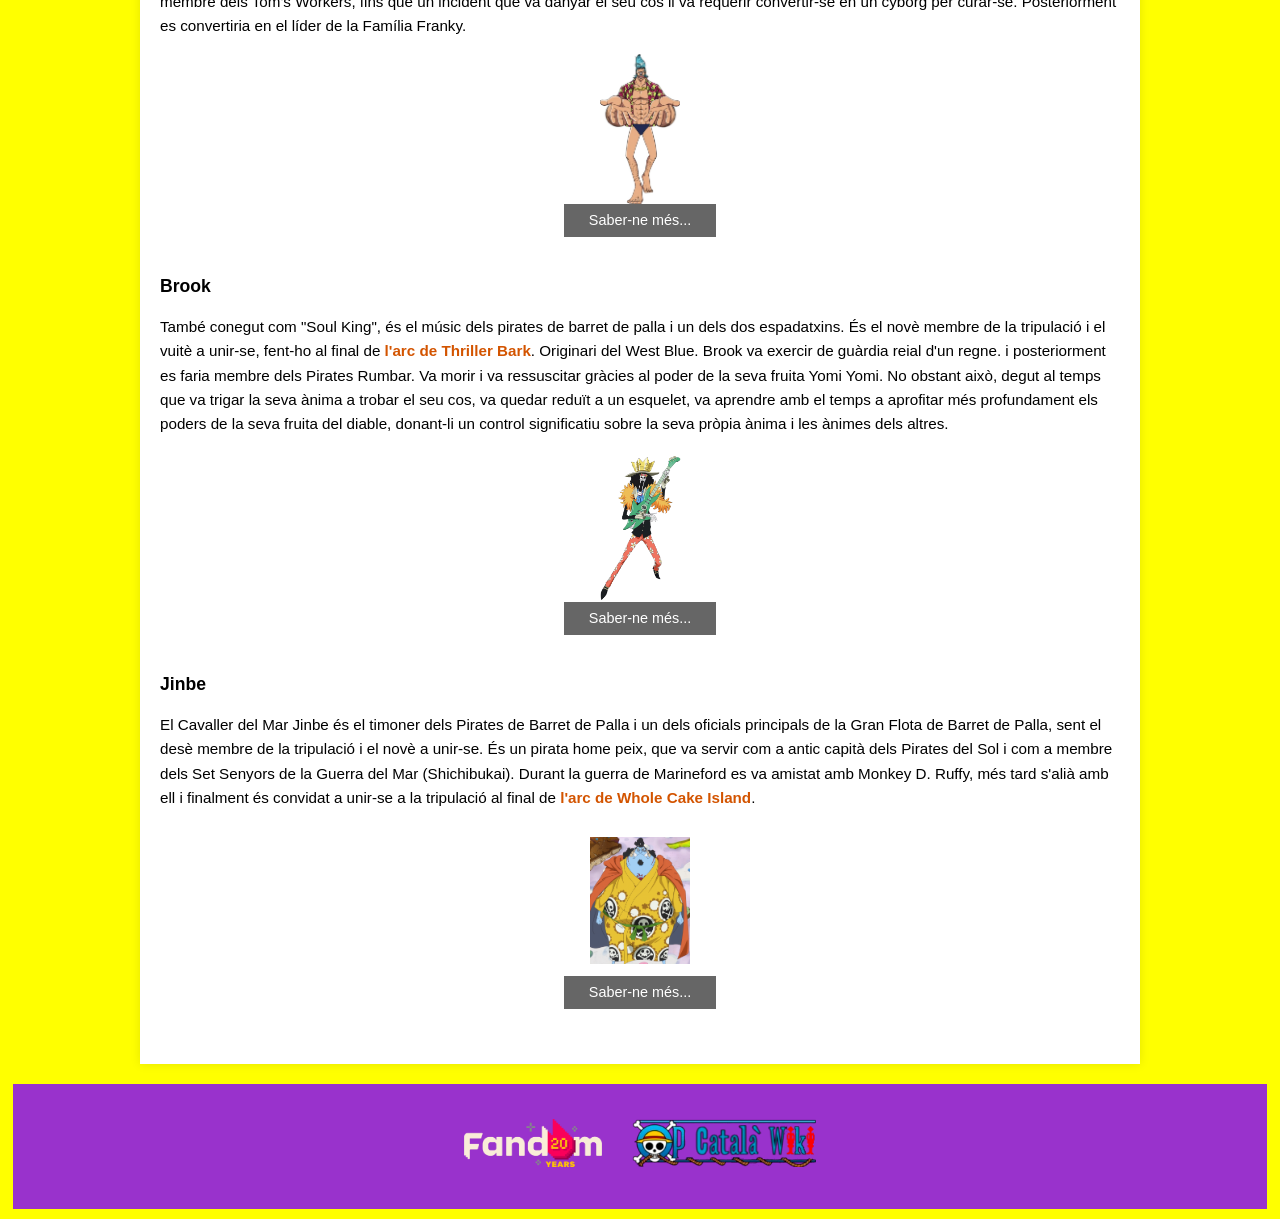
<file: serie-personatges.html>
<!DOCTYPE html>
<html lang="ca">
<head>
    <meta charset="UTF-8">
    <meta name="viewport" content="width=device-width, initial-scale=1.0">
    <title>Llistat de Personatges de One Piece</title>
    <link rel="stylesheet" href="css/estils.css">
</head>
<body>

    <div class="pagina">

        <!-- Capçalera -->
        <header class="capcalera">
            <div class="logo">
                <img src="img/Site-OnePiece_logo.webp" alt="One Piece Logo">
            </div>
        </header>

        <!-- Menú de navegació -->
        <nav class="menu">
            <ul>
                <li><a href="serie-historia.html">Història</a></li>
                <li class="separador"><span>|</span></li>
                <li><a href="serie-personatges.html">Personatges</a></li>
                <li class="separador"><span>|</span></li>
                <li><a href="serie-llistat-arcs.html">Arcs de la sèrie</a></li>
            </ul>
        </nav>

        <main>
            <!-- Títol blau -->
            <h2>Llistat tripulació del Barret de Palla</h2>

            <!-- Llista índex en GROC, tal qual la imatge -->
            <ul class="index-personatges">
                <li><a href="#luffy">Monkey D. Ruffy</a></li>
                <li><a href="#zoro">Roronoa Zoro</a></li>
                <li><a href="#nami">Nami</a></li>
                <li><a href="#usopp">Usopp</a></li>
                <li><a href="#sanji">Vinsmoke Sanji</a></li>
                <li><a href="#chopper">Chopper</a></li>
                <li><a href="#robin">Nico Robin</a></li>
                <li><a href="#franky">Franky</a></li>
                <li><a href="#brook">Brook</a></li>
                <li><a href="#jinbe">Jinbe</a></li>
            </ul>

            <!-- Llista de definicions amb els textos EXACTES de la teva imatge -->
            <dl class="llista-definicions">
                
                <dt id="luffy">Monkey D. Ruffy</dt>
                <dd>
                    <div class="personatge-text">
                        <p>El capità, conegut pel sobrenom de <strong>"Ruffy Barret de Palla"</strong>. El seu objectiu és convertir-se en el Rei dels Pirates, trobant el tresor llegendari deixat per l'antic Rei dels Pirates Gol D. Roger i a menjar la fruita <strong>"Gomu Gomu no Mi"</strong> cosa que el converteix en un home de goma. Surt del seu poble al East Blue i emprèn un viatge a través de la Grand Line, reunint una tripulació al seu voltant coneguda com els Pirates del Barret de Palla que s'enfronta a nombrosos enemics. És un noi amant de la diversió i alegre amb una gran ambició i una gran gana.</p>
                    </div>
                    <div class="imatge-personatge">
                        <img src="img/Ruffy_abans_Timeskip.webp" alt="Monkey D. Ruffy">
                    </div>
                    <a href="https://onepiece.fandom.com/es/wiki/Monkey_D._Luffy" class="saber-ne-mes" target="_blank" rel="noopener noreferrer">Saber-ne més...</a>
                </dd>

                <dt id="zoro">Roronoa Zoro</dt>
                <dd>
                    <div class="personatge-text">
                        <p>Va ser el primer membre que es va unir als Pirates del Barret de Palla i està considerat el pilar secundari i el membre més perillós després d'en Ruffy. És un dels tres millors lluitadors de la tripulació, juntament amb en Ruffy i en Sanji, i el seu somni és convertir-se en el millor espadatxí del món. Gairebé sempre porta al seu costat les seves tres espases. S'ha entrenat des de la infància en l'ús de l'espasa, desenvolupant un estil de lluita únic de tres espases, que en té una amb la boca.</p>
                    </div>
                    <div class="imatge-personatge">
                        <img src="img/Zoro's_Common_Outfit.webp" alt="Roronoa Zoro">
                    </div>
                    <a href="https://onepiece.fandom.com/es/wiki/Roronoa_Zoro" class="saber-ne-mes" target="_blank" rel="noopener noreferrer">Saber-ne més...</a>
                </dd>

                <dt id="nami">Nami</dt>
                <dd>
                    <div class="personatge-text">
                        <p>Amb el sobrenom de <strong>"Gata Lladre"</strong>, és l'oficial dels Pirates del Barret de Palla. Va ser el tercer membre de la tripulació i la segona a unir-s'hi. Va ser membre dels Pirates de l'Arlong i inicialment es va unir als Pirates del Barret de Palla per robar-los. El seu somni és dibuixar un mapa de tot el món. Presenta un bastó creat per l'Usopp que usa com a arma, conegut com Sorcery Clima-Tact, que li permet controlar els diversos elements del clima.</p>
                    </div>
                    <div class="imatge-personatge">
                        <img src="img/Nami's_Reverse_Mountain_Outfit.webp" alt="Nami">
                    </div>
                    <a href="https://onepiece.fandom.com/es/wiki/Nami" class="saber-ne-mes" target="_blank" rel="noopener noreferrer">Saber-ne més...</a>
                </dd>

                <dt id="usopp">Usopp</dt>
                <dd>
                    <div class="personatge-text">
                        <p>És el franctirador dels Pirates del Barret de Palla. És el quart membre de la tripulació i el tercer en unir-s'hi. El seu somni és arribar a ser un gran pirata com el seu pare Yasopp, tripulant de la banda de pirates de Shanks <strong>"el Pèl-roig"</strong>. És el responsable que la banda de Ruffy obtingués el vaixell Going Merry. És un covard, un mitòman i excel·lent company.</p>
                    </div>
                    <div class="imatge-personatge">
                        <img src="img/Usopp_Anime_Pre_Timeskip_Infobox.webp" alt="Usopp">
                    </div>
                    <a href="https://onepiece.fandom.com/es/wiki/Usopp" class="saber-ne-mes" target="_blank" rel="noopener noreferrer">Saber-ne més...</a>
                </dd>

                <dt id="sanji">Vinsmoke Sanji</dt>
                <dd>
                    <div class="personatge-text">
                        <p>Conegut com a cuiner al restaurant flotant Baratie, Sanji s'uneix als pirates del Barret de Palla com el cuiner de la tripulació, encoratjat pels seus col·legues i el seu mestre Zeff a posar-se a la mar per perseguir el seu somni. Trobar el llegendari All Blue. Per conservar les mans per cuinar, Sanji només utilitza les cames. Fumador àvid, és extremadament galant i dòcil pel sexe femení.</p>
                    </div>
                    <div class="imatge-personatge">
                        <img src="img/Sanji_Post-Timeskip.webp" alt="Vinsmoke Sanji">
                    </div>
                    <a href="https://onepiece.fandom.com/es/wiki/Sanji" class="saber-ne-mes" target="_blank" rel="noopener noreferrer">Saber-ne més...</a>
                </dd>

                <dt id="chopper">Chopper</dt>
                <dd>
                    <div class="personatge-text">
                        <p>És el metge dels Pirates de Barret de Palla. És un ren de nas blau que va menjar la fruita Hito Hito, adquirint forma i intel·ligència humana. Procedent de l'illa de Drum, és el sisè membre de la tripulació i el cinquè a unir-s'hi al final de <a href="https://onepiece.fandom.com/es/wiki/Arco_de_la_isla_de_Drum" target="_blank">l'arc de Drum</a>.</p>
                    </div>
                    <div class="imatge-personatge">
                        <img src="img/Chopper.jpg" alt="Chopper">
                    </div>
                    <a href="https://onepiece.fandom.com/es/wiki/Tony_Tony_Chopper" class="saber-ne-mes" target="_blank" rel="noopener noreferrer">Saber-ne més...</a>
                </dd>

                <dt id="robin">Nico Robin</dt>
                <dd>
                    <div class="personatge-text">
                        <p>També coneguda com la Nena Dimoni. És l'arqueòloga dels Pirates de Barret de Palla, és el setè membre de la tripulació i el sisè a unir-se, fent-ho al final de <a href="https://onepiece.fandom.com/es/wiki/Arco_de_Arabasta" target="_blank">l'arc d'Arabasta</a>. Va deixar temporalment la tripulació durant <a href="https://onepiece.fandom.com/es/wiki/Arco_de_Water_7" target="_blank">l'arc de Water 7</a>, però es va reincorporar durant <a href="https://onepiece.fandom.com/es/wiki/Arco_de_Enies_Lobby" target="_blank">l'arc d'Enies Lobby</a>. El seu somni és conèixer la veritable història investigant en els poneglifs. Va consumir la fruita Hana Hana que li brinda al seu consumidor la capacitat de "florir" qualsevol part del seu cos en qualsevol superfície.</p>
                    </div>
                    <div class="imatge-personatge">
                        <img src="img/Nico_Robin_Anime_Infobox.webp" alt="Nico Robin">
                    </div>
                    <a href="https://onepiece.fandom.com/es/wiki/Nico_Robin" class="saber-ne-mes" target="_blank" rel="noopener noreferrer">Saber-ne més...</a>
                </dd>

                <dt id="franky">Franky</dt>
                <dd>
                    <div class="personatge-text">
                        <p>Sobrenomenat l'Home de ferro, és el fuster naval dels pirates de barret de palla i un dels oficials principals de la Gran Flota de Barret de Palla. És el vuitè membre de la tripulació i el setè a unir-se, fent-ho al final de <a href="https://onepiece.fandom.com/es/wiki/Arco_del_regreso_a_Water_7" target="_blank">l'arc de retorn a Water7</a>. Originari del South Blue, Franky va ser un membre dels Tom's Workers, fins que un incident que va danyar el seu cos li va requerir convertir-se en un cyborg per curar-se. Posteriorment es convertiria en el líder de la Família Franky.</p>
                    </div>
                    <div class="imatge-personatge">
                        <img src="img/Franky_OnePiece.webp" alt="Franky">
                    </div>
                    <a href="https://onepiece.fandom.com/es/wiki/Franky" class="saber-ne-mes" target="_blank" rel="noopener noreferrer">Saber-ne més...</a>
                </dd>

                <dt id="brook">Brook</dt>
                <dd>
                    <div class="personatge-text">
                        <p>També conegut com "Soul King", és el músic dels pirates de barret de palla i un dels dos espadatxins. És el novè membre de la tripulació i el vuitè a unir-se, fent-ho al final de <a href="https://onepiece.fandom.com/es/wiki/Arco_de_Thriller_Bark" target="_blank">l'arc de Thriller Bark</a>. Originari del West Blue. Brook va exercir de guàrdia reial d'un regne. i posteriorment es faria membre dels Pirates Rumbar. Va morir i va ressuscitar gràcies al poder de la seva fruita Yomi Yomi. No obstant això, degut al temps que va trigar la seva ànima a trobar el seu cos, va quedar reduït a un esquelet, va aprendre amb el temps a aprofitar més profundament els poders de la seva fruita del diable, donant-li un control significatiu sobre la seva pròpia ànima i les ànimes dels altres.</p>
                    </div>
                    <div class="imatge-personatge">
                        <img src="img/Brook.webp" alt="Brook">
                    </div>
                    <a href="https://onepiece.fandom.com/es/wiki/Brook" class="saber-ne-mes" target="_blank" rel="noopener noreferrer">Saber-ne més...</a>
                </dd>

                <dt id="jinbe">Jinbe</dt>
                <dd>
                    <div class="personatge-text">
                        <p>El Cavaller del Mar Jinbe és el timoner dels Pirates de Barret de Palla i un dels oficials principals de la Gran Flota de Barret de Palla, sent el desè membre de la tripulació i el novè a unir-se. És un pirata home peix, que va servir com a antic capità dels Pirates del Sol i com a membre dels Set Senyors de la Guerra del Mar (Shichibukai). Durant la guerra de Marineford es va amistat amb Monkey D. Ruffy, més tard s'alià amb ell i finalment és convidat a unir-se a la tripulació al final de <a href="https://onepiece.fandom.com/es/wiki/Whole_Cake_Island" target="_blank">l'arc de Whole Cake Island</a>.</p>
                    </div>
                    <div class="imatge-personatge">
                        <img src="img/Jinbe_Anime_Dos_A_os_Despu_s_Infobox.webp" alt="Jinbe">
                    </div>
                    <a href="https://onepiece.fandom.com/es/wiki/Jinbe" class="saber-ne-mes" target="_blank" rel="noopener noreferrer">Saber-ne més...</a>
                </dd>

            </dl>
        </main>

    </div>

    <!-- Peu de pàgina lila -->
    <footer class="peu">
        <a href="https://www.fandom.com" target="_blank" rel="noopener noreferrer">
            <img src="img/fandom20-footer-logo.webp" alt="Fandom Logo">
        </a>
        <a href="https://www.ccma.cat/sx3/" target="_blank" rel="noopener noreferrer">
            <img src="img/Site-logo_catala.webp" alt="SX3 Logo">
        </a>
    </footer>

</body>
</html>
</file>
<file: css/estils.css>
body {
    background-color: #ffff00;
    font-family: Arial, sans-serif;
    margin: 0;
    padding: 0;
    color: #333;
    line-height: 1.6;
}

.pagina {
    max-width: 1000px;
    width: 84%;
    margin: 10px auto 0 auto;
    background-color: #ffffff;
    box-shadow: 0 0 10px rgba(0,0,0,0.1);
}

.capcalera {
    background-color: #666666;
    text-align: center;
    padding: 10px;
    margin-bottom: 15px;
}

.logo img {
    max-height: 60px;
    width: auto;
    display: block;
    margin: 0 auto;
}

.menu {
    background-color: #8B7355;
    padding: 10px 0;
}

.menu ul {
    list-style: none;
    display: flex;
    justify-content: center;
    align-items: center;
    gap: 15px;
    margin: 0;
    padding: 0;
}

.menu li a {
    color: #ffffff;
    text-decoration: none;
    font-weight: bold;
    font-size: 1.1rem;
}

.menu li a:hover {
    text-decoration: underline;
}

.menu .separador span {
    color: #ffffff;
    font-weight: bold;
}

main, .article {
    padding: 20px;
}

h1, h2, h3 {
    color: #3b5998;
    margin-bottom: 15px;
}

.article-intro p {
    margin-top: 0;
    margin-bottom: 25px;
}

.article-meta {
    display: flex;
    align-items: center;
    gap: 8px;
    font-size: 0.9em;
    color: #333333;
    margin-bottom: 20px;
}

.article-meta img {
    height: 18px;
    width: auto;
}

.imatge-principal {
    text-align: center;
    margin: 20px 0 25px 0;
}

.imatge-principal img {
    width: 70%;
    max-width: 580px;
    height: auto;
    border: 1px solid #cccccc;
}

.tweet {
    max-width: 500px;
    margin: 20px auto;
}

.article-footer {
    margin-top: 30px;
}

.article-footer a {
    display: inline-block;
    margin-bottom: 5px;
    font-size: 0.9em;
    color: #ff8c00;
    text-decoration: none;
    font-weight: bold;
}

.article-footer a:hover {
    color: #000000;
    text-decoration: underline;
}

p a {
    color: #d35400;
    font-weight: bold;
    text-decoration: none;
}

p a:hover {
    text-decoration: underline;
}

.flex-arcs {
    display: flex;
    justify-content: space-between;
    gap: 20px;
}

.columna-arcs {
    flex: 1;
}

.columna-imatges {
    display: flex;
    flex-direction: column;
    gap: 15px;
    align-items: center;
}

.columna-imatges img {
    width: 100%;
    max-width: 650px;
    height: auto;
    border: 2px solid #ccc;
}

.llistat-arcs {
    list-style-type: none;
    margin-left: 20px;
}

.llistat-arcs > li {
    margin-bottom: 10px;
    color: #1abc9c;
    font-weight: bold;
}

.llistat-arcs ul {
    list-style-type: circle;
    margin-left: 25px;
    margin-top: 5px;
    color: #333;
    font-weight: normal;
}

.llistat-arcs ul li {
    margin-bottom: 5px;
}

.llistat-arcs ul li a {
    color: #333;
    text-decoration: none;
}

.llistat-arcs ul li a:hover {
    text-decoration: underline;
}

.llistat-arcs li.personalitzada {
    list-style-image: url('../img/icono-cine.png');
}

.index-personatges {
    list-style-type: circle;
    margin-left: 25px;
    margin-bottom: 25px;
    padding: 0;
}

.index-personatges li {
    margin-bottom: 5px;
}

.index-personatges a {
    color: #ffcc00;
    text-decoration: none;
    font-weight: bold;
}

.index-personatges a:hover {
    text-decoration: underline;
    color: #333;
}

.llista-definicions {
    margin-top: 30px;
}

.llista-definicions dt {
    font-weight: bold;
    font-size: 1.1rem;
    margin-top: 30px;
    margin-bottom: 5px;
    color: #000000;
}

.llista-definicions dd {
    margin-left: 0;
    margin-bottom: 35px;
}

.personatge-text {
    margin-bottom: 15px;
    font-size: 0.95em;
    color: #000;
}

.imatge-personatge {
    text-align: center;
    margin-bottom: 0;
}

.imatge-personatge img {
    width: 100px;
    height: 150px;
    object-fit: contain;
    display: block;
    margin: 0 auto;
}

.saber-ne-mes {
    display: block;
    text-align: center;
    background-color: #666666;
    color: #ffffff;
    padding: 5px 25px;
    width: max-content;
    margin: 0 auto;
    font-weight: normal;
    text-decoration: none;
    font-size: 0.9em;
}

.saber-ne-mes:hover {
    background-color: #333333;
}

.peu {
    background-color: #9932cc;
    display: flex;
    justify-content: center;
    align-items: center;
    gap: 30px;
    padding: 35px 0;
    width: 98%;
    max-width: 1700px;
    margin: 20px auto 10px auto;
}

.peu img {
    height: 48px;
    width: auto;
}

@media (max-width: 700px) {
    .pagina {
        width: 95%;
        margin-top: 0;
    }
    
    .flex-arcs {
        flex-direction: column;
    }
}
</file>
